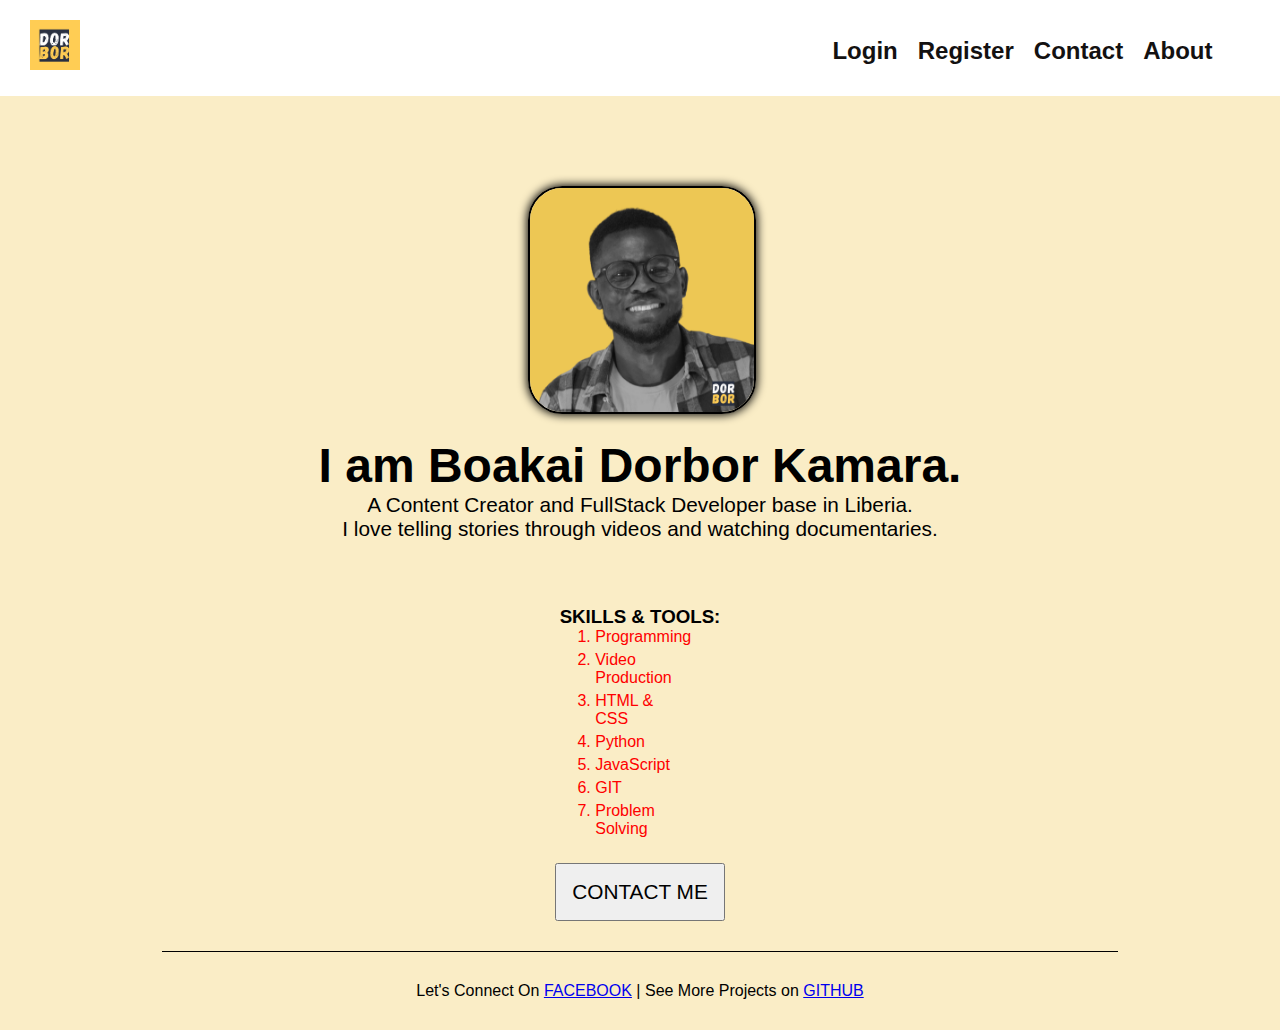
<file: index.html>
<!DOCTYPE html>
<html lang="en">

<head>
    <meta charset="UTF-8">
    <meta http-equiv="X-UA-Compatible" content="IE=edge">
    <meta name="viewport" content="width=device-width, initial-scale=1.0">
    <title>About</title>
    <link rel="stylesheet" href="./css/style.css">
</head>

<body>
    <header>
        <nav>

            <div>
                <a href="index.html"><img src="./images/logo.png" alt="logo"></a>
            </div>

            <ul>
                <li>
                    <a href="index.html">About</a>
                </li>
                <li>
                    <a href="./html/contact.html">Contact</a>
                </li>
                <li>
                    <a href="./html/registration.html">Register</a>
                </li>
                <li>
                    <a href="./html/login.html">Login</a>
                </li>
            </ul>
        </nav>
    </header>

    <main>
        <div id="image-area">
            <img src="./images/bdk.png" alt="">
        </div>

        <div id="about">
            <p id="greeting">I am Boakai Dorbor Kamara.</p>
            <p id="explaination">
                A Content Creator and FullStack Developer base in Liberia. <br> I love telling stories through videos and watching documentaries.
            </p>

            <h3>SKILLS & TOOLS:</h3>
            <ol id="skill-list">
                <li>Programming</li>
                <li>Video Production</li>
                <li>HTML & CSS</li>
                <li>Python</li>
                <li>JavaScript</li>
                <li>GIT</li>
                <li>Problem Solving</li>
            </ol>

            <a href="./html/contact.html"><button>CONTACT ME</button></a>

        </div>
        <div>
            <p></p>
        </div>
    </main>

    <footer>
        <P>
            Let's Connect On <a href="https://web.facebook.com/boakaidorborkamara/" target="blank">FACEBOOK</a> | See More Projects on <a href="https://github.com/boakaidorborkamara" target="blank">GITHUB</a>
        </P>
    </footer>
</body>

</html>
</file>
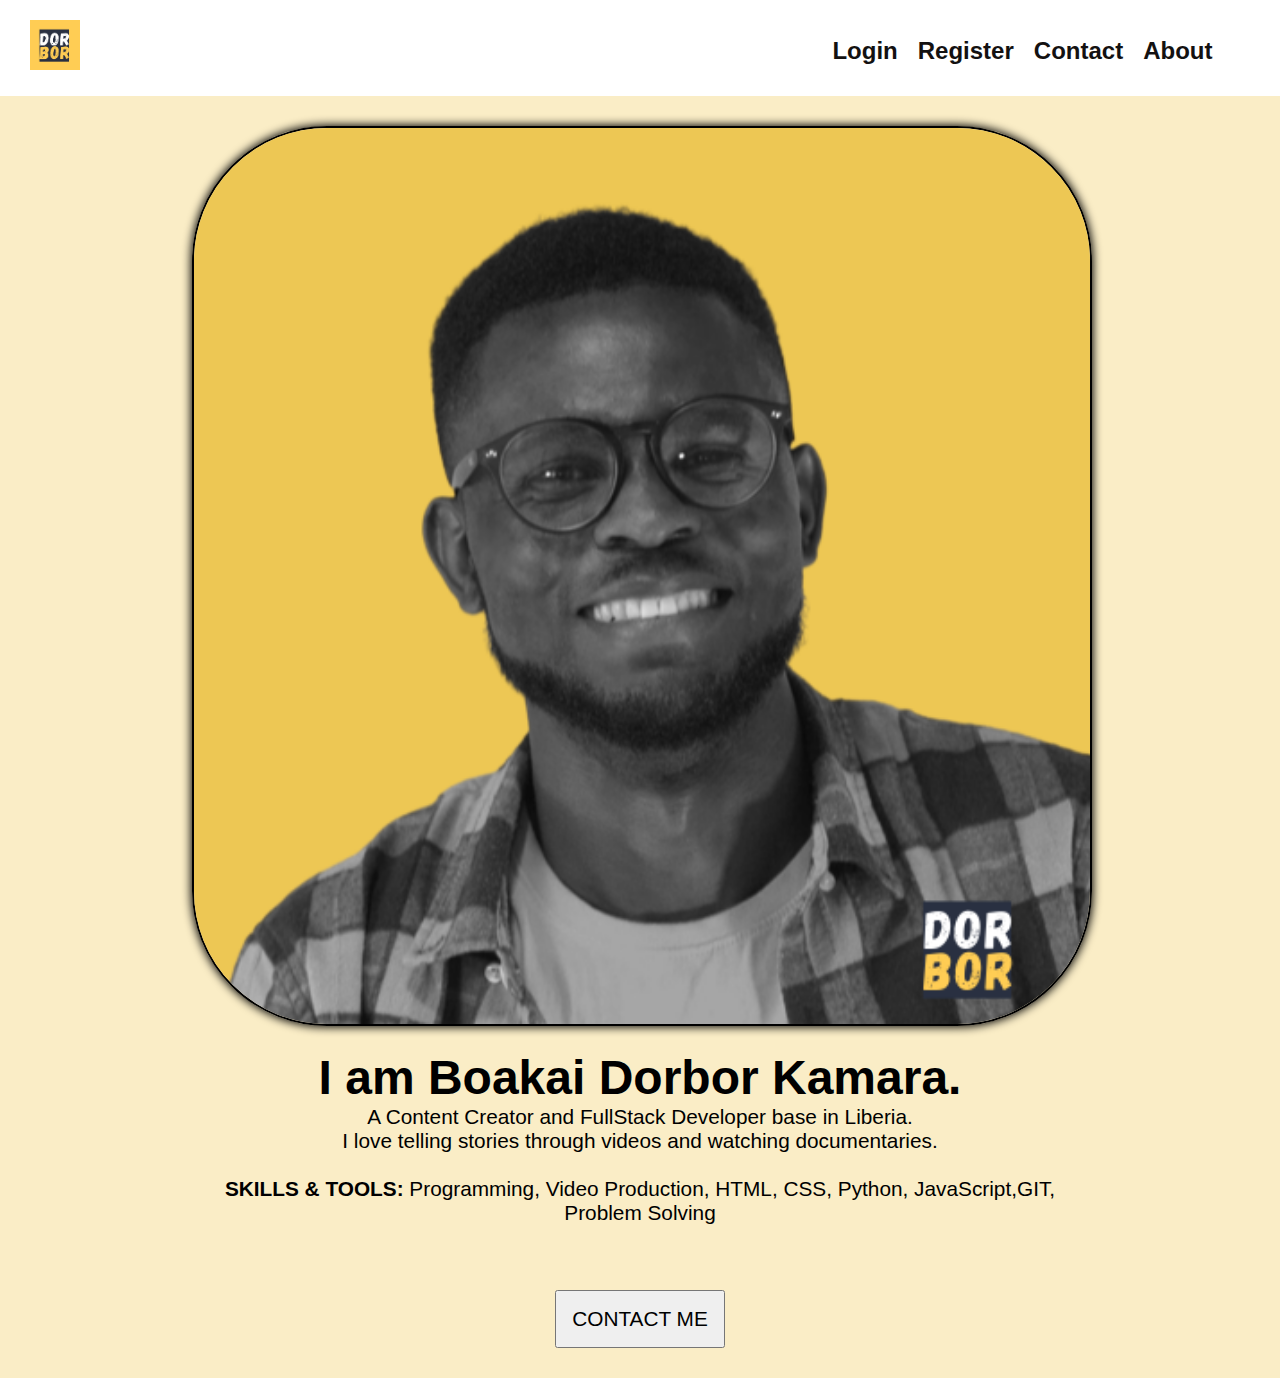
<file: html/index.html>
<!DOCTYPE html>
<html lang="en">

<head>
    <meta charset="UTF-8">
    <meta http-equiv="X-UA-Compatible" content="IE=edge">
    <meta name="viewport" content="width=device-width, initial-scale=1.0">
    <title>About</title>
    <link rel="stylesheet" href="../css/style.css">
</head>

<body>
    <header>
        <nav>

            <div>
                <img src="../images/logo.png" alt="logo">
            </div>

            <ul>
                <li>
                    <a href="">About</a>
                </li>
                <li>
                    <a href="">Contact</a>
                </li>
                <li>
                    <a href="">Register</a>
                </li>
                <li>
                    <a href="">Login</a>
                </li>
            </ul>
        </nav>
    </header>

    <main>
        <div>
            <img src="../images/bdk.png" alt="">
        </div>

        <div id="about">
            <p id="greeting">I am Boakai Dorbor Kamara.</p>
            <p id="explaination">
                A Content Creator and FullStack Developer base in Liberia. <br> I love telling stories through videos and watching documentaries.

                <br>
                <br> <span>SKILLS & TOOLS:</span> Programming, Video Production, HTML, CSS, Python, JavaScript,GIT, Problem Solving
            </p>

            <button>CONTACT ME</button>

        </div>
        <div>
            <p></p>
        </div>
    </main>
</body>

</html>
</file>
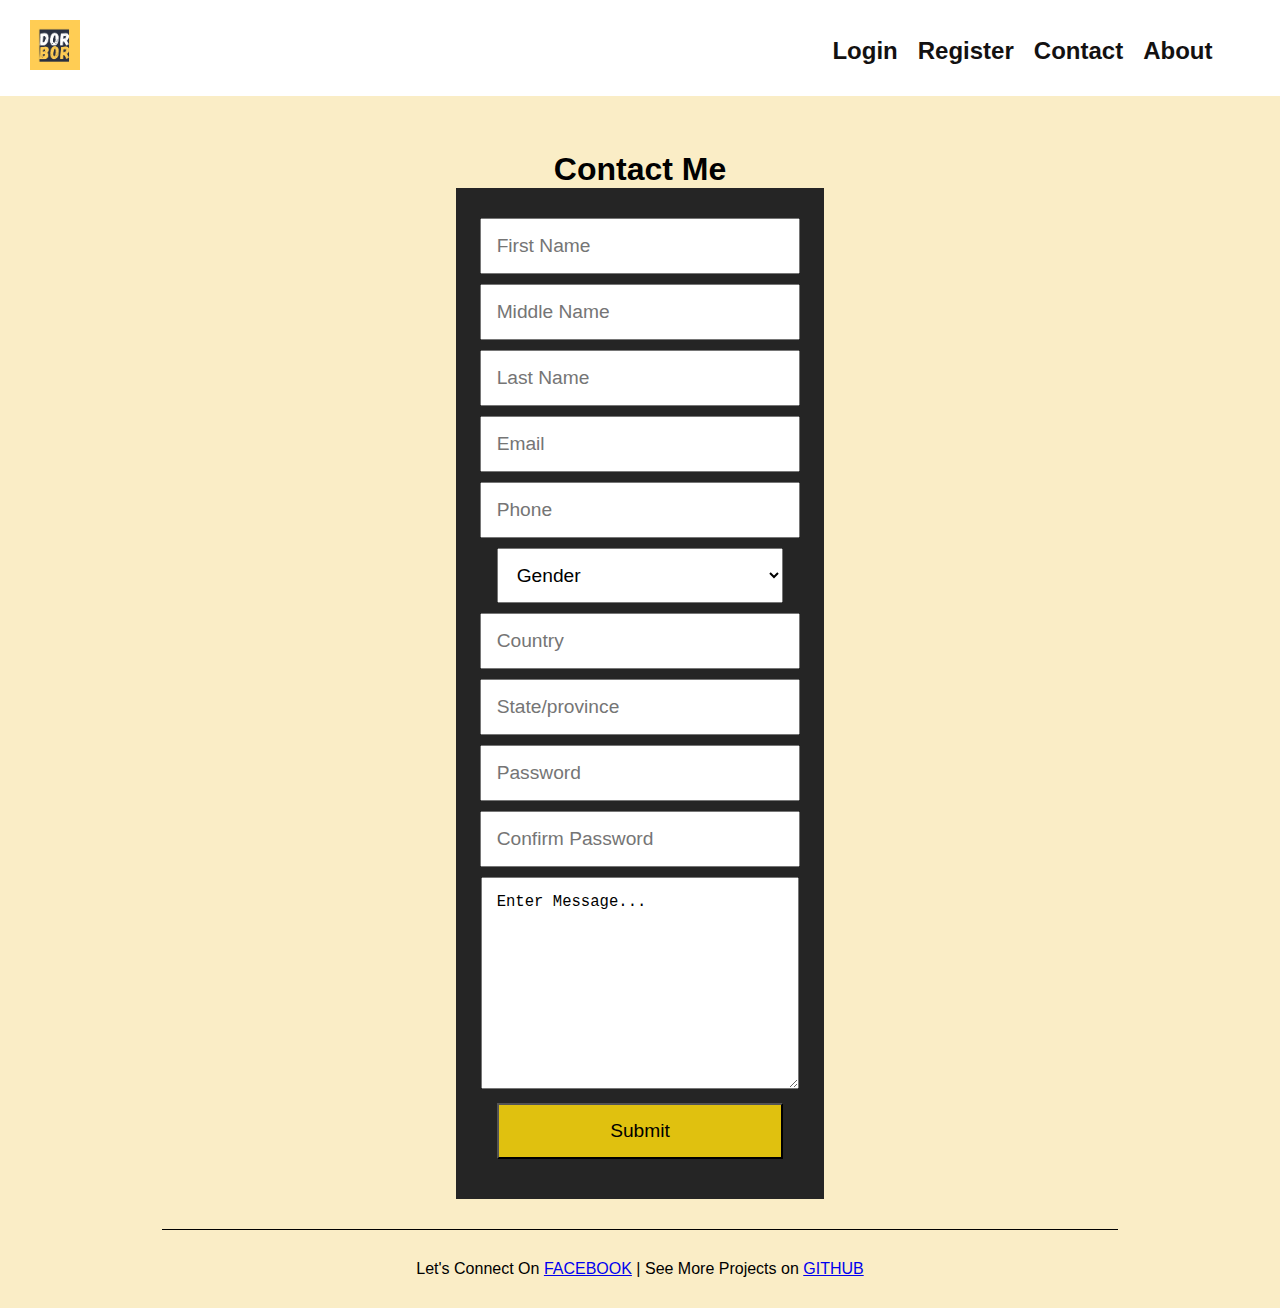
<file: html/contact.html>
<!DOCTYPE html>
<html lang="en">

<head>
    <meta charset="UTF-8">
    <meta http-equiv="X-UA-Compatible" content="IE=edge">
    <meta name="viewport" content="width=device-width, initial-scale=1.0">
    <title>About</title>
    <link rel="stylesheet" href="../css/style.css">
</head>

<body>
    <header>
        <nav>

            <div>
                <a href="../index.html"><img src="../images/logo.png" alt="logo"></a>
            </div>

            <ul>
                <li>
                    <a href="../index.html">About</a>
                </li>
                <li>
                    <a href="./contact.html">Contact</a>
                </li>
                <li>
                    <a href="./registration.html">Register</a>
                </li>
                <li>
                    <a href="./login.html">Login</a>
                </li>
            </ul>
        </nav>
    </header>

    <main>
        <h1 id="form-title">Contact Me</h1>
        <form action="">
            <div>
                <input type="text" placeholder="First Name" required>
            </div>
            <div>
                <input type="text" placeholder="Middle Name" required>
            </div>

            <div>
                <input type="text" placeholder="Last Name" required>
            </div>
            <div>
                <input type="email" placeholder="Email" required>
            </div>
            <div>
                <input type="phone" placeholder="Phone" required>
            </div>
            <select name="gender" id="">
                <option value="Gender" disabled selected>Gender</option>
                <option value="Male">Male</option>
                <option value="Female">Female</option>
            </select>
            <div>
                <input type="text" placeholder="Country">
            </div>
            <div>
                <input type="text" placeholder="State/province">
            </div>
            <div>
                <input type="password" placeholder="Password">
            </div>
            <div>
                <input type="password" placeholder="Confirm Password">
            </div>
            <textarea name="Message" id="" cols="30" rows="10">Enter Message...</textarea>
            <div>
                <input type="submit">
            </div>

        </form>
    </main>

    <footer>
        <P>
            Let's Connect On <a href="https://web.facebook.com/boakaidorborkamara/" target="blank">FACEBOOK</a> | See More Projects on <a href="https://github.com/boakaidorborkamara" target="blank">GITHUB</a>
        </P>
    </footer>
</body>

</html>
</file>
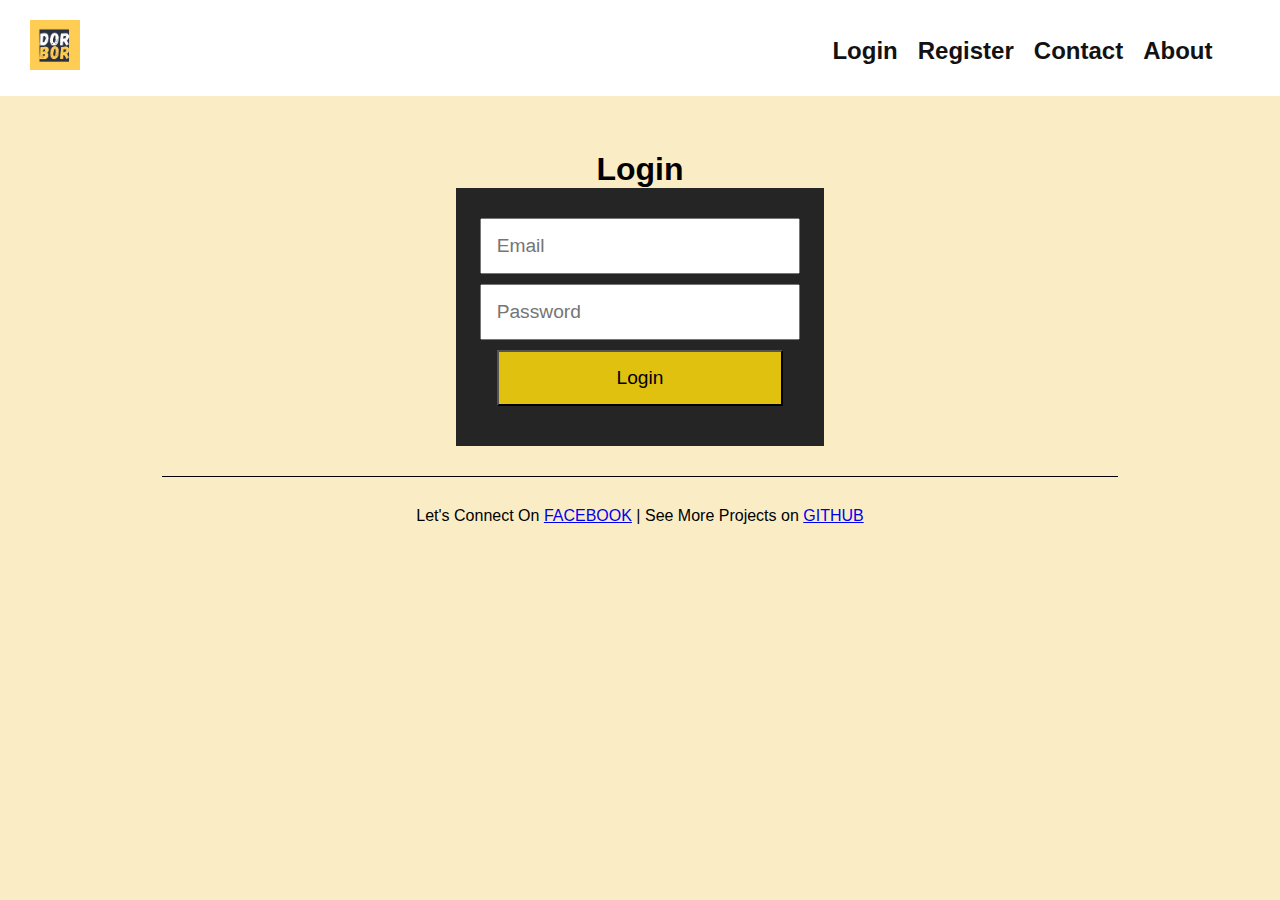
<file: html/login.html>
<!DOCTYPE html>
<html lang="en">

<head>
    <meta charset="UTF-8">
    <meta http-equiv="X-UA-Compatible" content="IE=edge">
    <meta name="viewport" content="width=device-width, initial-scale=1.0">
    <title>About</title>
    <link rel="stylesheet" href="../css/style.css">
</head>

<body>
    <header>
        <nav>

            <div>
                <a href="../index.html"><img src="../images/logo.png" alt="logo"></a>
            </div>

            <ul>
                <li>
                    <a href="../index.html">About</a>
                </li>
                <li>
                    <a href="./contact.html">Contact</a>
                </li>
                <li>
                    <a href="./registration.html">Register</a>
                </li>
                <li>
                    <a href="./login.html">Login</a>
                </li>
            </ul>
        </nav>
    </header>

    <main>
        <h1 id="form-title">Login</h1>
        <form action="">

            <div>
                <input type="email" placeholder="Email" required>
            </div>

            <div>
                <input type="password" placeholder="Password">
            </div>

            <div>
                <input type="submit" value="Login">
            </div>

        </form>
    </main>

    <footer>
        <P>
            Let's Connect On <a href="https://web.facebook.com/boakaidorborkamara/" target="blank">FACEBOOK</a> | See More Projects on <a href="https://github.com/boakaidorborkamara" target="blank">GITHUB</a>
        </P>
    </footer>
</body>

</html>
</file>
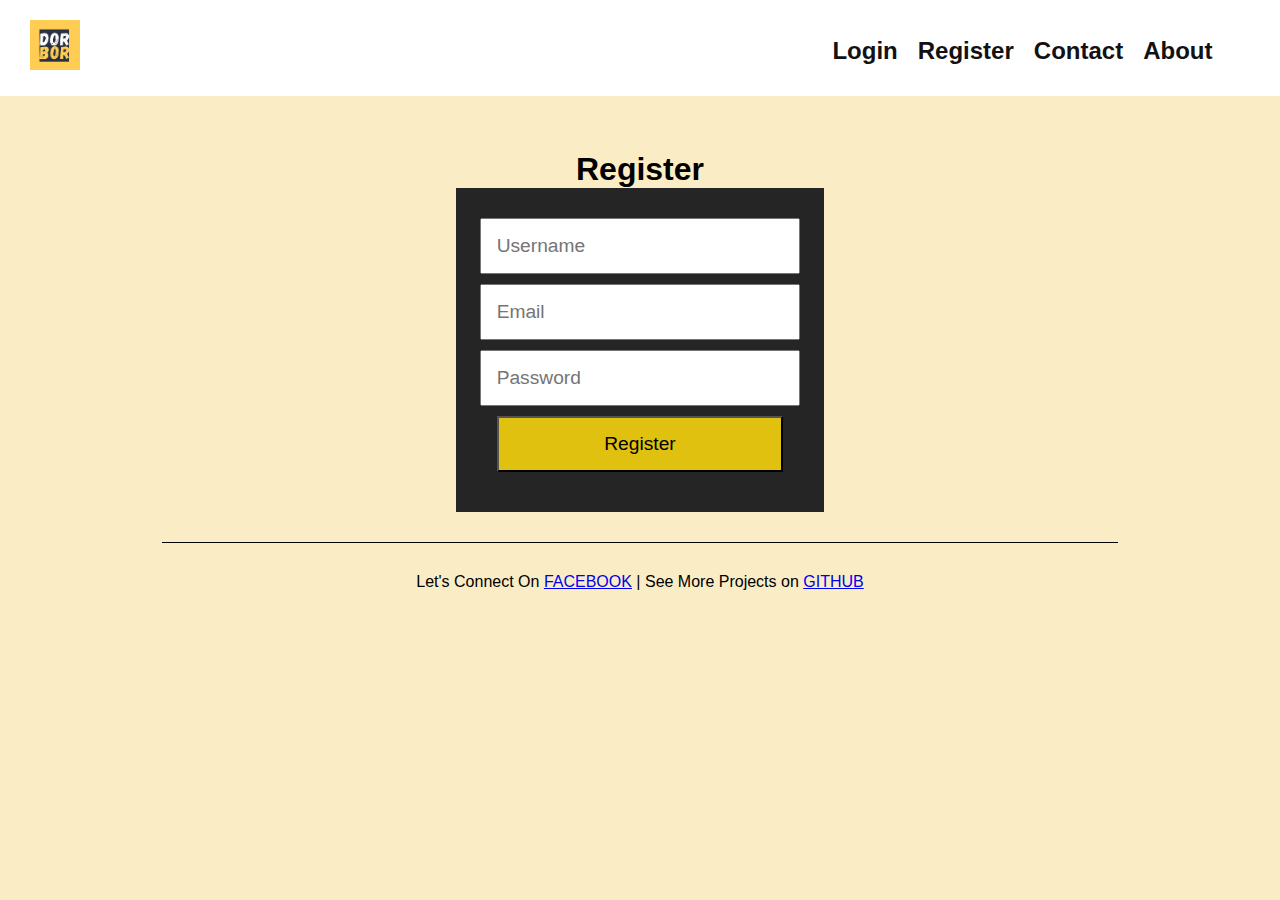
<file: html/registration.html>
<!DOCTYPE html>
<html lang="en">

<head>
    <meta charset="UTF-8">
    <meta http-equiv="X-UA-Compatible" content="IE=edge">
    <meta name="viewport" content="width=device-width, initial-scale=1.0">
    <title>About</title>
    <link rel="stylesheet" href="../css/style.css">
</head>

<body>
    <header>
        <nav>

            <div>
                <a href="../index.html"><img src="../images/logo.png" alt="logo"></a>
            </div>

            <ul>
                <li>
                    <a href="../index.html">About</a>
                </li>
                <li>
                    <a href="./contact.html">Contact</a>
                </li>
                <li>
                    <a href="./registration.html">Register</a>
                </li>
                <li>
                    <a href="./login.html">Login</a>
                </li>
            </ul>
        </nav>
    </header>

    <main>
        <h1 id="form-title">Register</h1>
        <form action="">

            <div>
                <input type="text" placeholder="Username">
            </div>

            <div>
                <input type="email" placeholder="Email" required>
            </div>

            <div>
                <input type="password" placeholder="Password">
            </div>

            <div>
                <input type="submit" value="Register">
            </div>

        </form>
    </main>

    <footer>
        <P>
            Let's Connect On <a href="https://web.facebook.com/boakaidorborkamara/" target="blank">FACEBOOK</a> | See More Projects on <a href="https://github.com/boakaidorborkamara" target="blank">GITHUB</a>
        </P>
    </footer>
</body>

</html>
</file>
<file: css/style.css>
* {
    margin: 0px;
    padding: 0px;
}

body {
    font-family: 'Segoe UI', Tahoma, Geneva, Verdana, sans-serif;
    background-color: #faedc6;
}

nav {
    padding: 20px;
    /* width: 70%; */
    margin: auto;
    background-color: white;
}

nav a {
    text-decoration: none;
    font-weight: bold;
    color: rgb(19, 17, 17);
}

nav a:hover {
    text-decoration: underline;
}

nav div {
    display: inline-block;
    width: 20%;
    font-size: 1.5em;
    font-weight: bold;
    margin-left: 10px;
}

nav div img {
    width: 20%;
}

nav ul {
    width: 75%;
    display: inline-block;
    font-size: 1.5em;
}

nav ul li {
    display: inline;
    margin-left: 20px;
    float: right;
}

main {
    padding: 30px;
    width: 70%;
    text-align: center;
    margin: auto;
    /* background-color: red; */
}


/* main div {
    display: inline-block;
} */

#image-area {
    width: 25%;
    margin-top: 25px;
    margin: auto;
    margin-top: 60px;
}

main div:nth-child(1) img {
    width: 100%;
    border-radius: 15% 15% 15% 15%;
    border: 2px solid black;
    box-shadow: 0px 0px 10px 1px rgb(0, 0, 0);
}

#skill-list {
    color: red;
    text-align: left;
    width: 10%;
    margin: auto;
    margin-bottom: 25px;
}

li {
    margin-bottom: 5px;
}


/* main div:nth-child(2) {
    height: 80vh;
} */

#greeting {
    font-size: 3em;
    font-weight: bolder;
    padding-top: 20px;
}

#explaination {
    font-size: 1.3em;
    margin-bottom: 65px;
}

#explaination span {
    font-weight: bolder;
    display: in-block;
}

button {
    padding: 15px;
    font-size: 1.3em;
}

button:hover {
    cursor: pointer;
    font-weight: bolder;
}


/* CONTACT STYLES  */

#form-title {
    padding-top: 25px;
}

form {
    background-color: rgb(37, 37, 37);
    width: 40%;
    padding: 30px 5px 30px 5px;
    margin: auto;
}

input,
textarea,
select,
option {
    width: 80%;
    padding: 15px;
    margin-bottom: 10px;
    font-size: 1.2em;
}

input[type="submit"] {
    background-color: rgb(224, 193, 15);
}

input[type="submit"]:hover {
    cursor: pointer;
    font-weight: bolder;
}

footer p {
    width: 70%;
    margin: auto;
    padding: 30px;
    text-align: center;
    border-top: 1px solid black;
}
</file>
